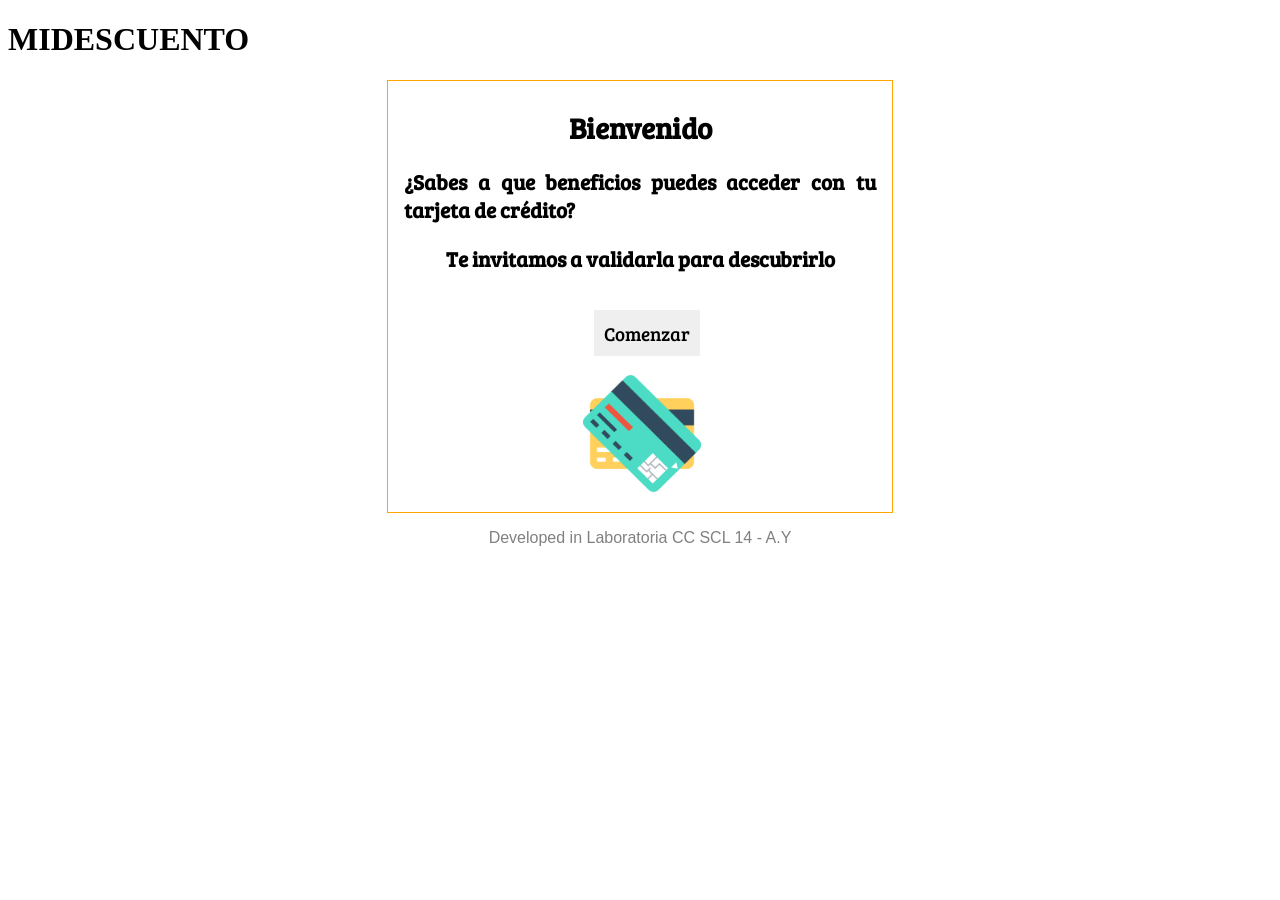
<file: src/index.html>
<!DOCTYPE html>
<html>
  <head>
    <meta charset="UTF-8">
    <meta name="viewport" content="width=device-width, user-scalable=no, initial-scale=1.0">
    <title>Tarjeta de crédito válida</title>
    <link rel="stylesheet" href="style.css" />
</head>
<body>
    <header>
      <!--Nombre de la aplicacion web, que aparecera en todas las ventanas-->
      <h1>MIDESCUENTO</h1>
  </header>
  <main>
      <!--Definiremos una primera seccion del html la cual sera la pantalla de bienvenida o inicio de la app-->
      <section id="principal">
          <h2>Bienvenido</h2>
          <h3>¿Sabes a que beneficios puedes acceder con tu tarjeta de crédito?</h3>
          <h3 class="center">Te invitamos a validarla para descubrirlo</h3>
          <!--Agregamos un boton para comenzar, al cual le asociaremos el evento de pasar a la siguiente seccion 
              mediante addEventListener en JS-->
          <button id="go" type="button">Comenzar</button><br><br>
          <img src="img/creditcard.png" alt="credit card" class="imgcard">
      </section> 
      <!--Definiremos una segunda seccion la cual contendra un formulario para introducir el nro de la tarjeta-->
      <section id="inputCreditCard" style="display:none;">
          <form id="data" autocomplete="off">
              <!--Input para nombre de usuario que utilice la app-->
              <label for="name" class="label">Tu nombre:</label><br>
              <input type="text" id="userName" placeholder="Escribe tu nombre" required/>
              <p id="empty1" class="text2"></p>
              <!--Input para el nro de la tarjeta a validar-->
              <label for="number" class="label">Nro de tu tarjeta:</label><br>
              <input type="number" id="creditCard" placeholder="Nro de tarjeta a validar" required/>
              <p id="empty2" class="text2"></p>
            <!--Boton para validar la tarjeta de credito-->
            <button id="validation" type="button">Validar</button>
          </form>  
      </section>
      <!--Definimos una tercera seccion la cual contiene los resultados de la tarjeta-->
      <section id="valid" style="display: none;">
          <!-- Este h2 mostrara el mensaje-->
          <h2 id="messageValid"></h2>
          <div id="imageCheck"></div>
          <!-- Este h3 mostrara un segundo mensaje-->
          <h3 id="message" class="center"></h3>
          <!-- Este h3 mostrara el maskify del nro de tarjeta-->
<<<<<<< HEAD
          <h3 id=cardNumberAfter class="center"></h3>
=======
          <h3 id="cardNumberAfter" class="center"></h3>
>>>>>>> a25060d3c8f58c1d2d4ae6fe43f63658c4582327
          <!-- Este div mostrara hipervinculos de descuentos si la tarjeta es valida-->
          <div id="benefits"></div>
          <!-- Boton para regresar a la pantalla principal-->
          <button id="return" type="button">Volver</button>
      </section>
  </main>
  <footer>Developed in Laboratoria CC SCL 14 - A.Y</footer>
    <script src="index.js" type="module"></script>
  </body>
</html>
</file>
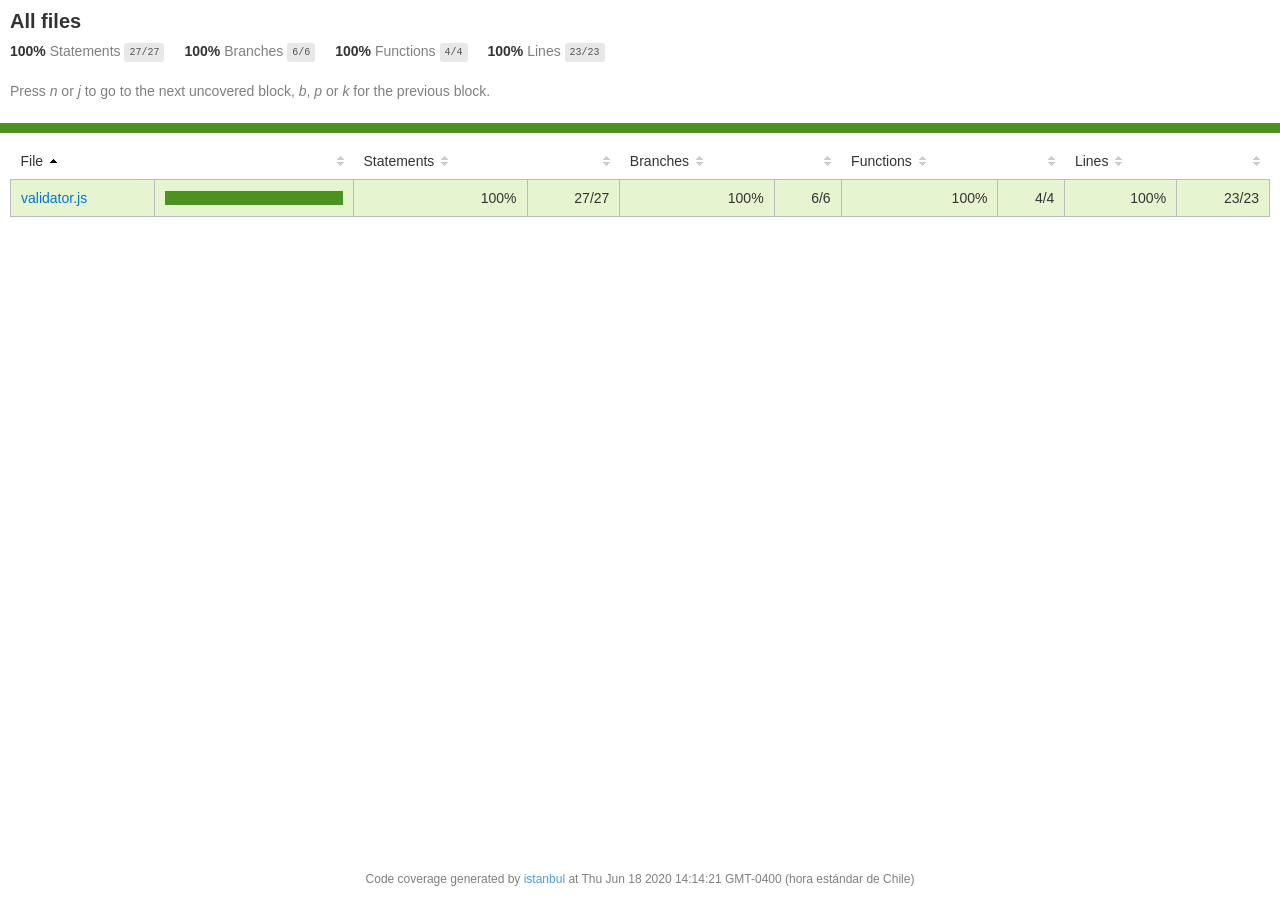
<file: coverage/lcov-report/index.html>
<!doctype html>
<html lang="en">

<head>
    <title>Code coverage report for All files</title>
    <meta charset="utf-8" />
    <link rel="stylesheet" href="prettify.css" />
    <link rel="stylesheet" href="base.css" />
    <meta name="viewport" content="width=device-width, initial-scale=1">
    <style type='text/css'>
        .coverage-summary .sorter {
            background-image: url(sort-arrow-sprite.png);
        }
    </style>
</head>
    
<body>
<div class='wrapper'>
    <div class='pad1'>
        <h1>All files</h1>
        <div class='clearfix'>
            
            <div class='fl pad1y space-right2'>
                <span class="strong">100% </span>
                <span class="quiet">Statements</span>
                <span class='fraction'>27/27</span>
            </div>
        
            
            <div class='fl pad1y space-right2'>
                <span class="strong">100% </span>
                <span class="quiet">Branches</span>
                <span class='fraction'>6/6</span>
            </div>
        
            
            <div class='fl pad1y space-right2'>
                <span class="strong">100% </span>
                <span class="quiet">Functions</span>
                <span class='fraction'>4/4</span>
            </div>
        
            
            <div class='fl pad1y space-right2'>
                <span class="strong">100% </span>
                <span class="quiet">Lines</span>
                <span class='fraction'>23/23</span>
            </div>
        
            
        </div>
        <p class="quiet">
            Press <em>n</em> or <em>j</em> to go to the next uncovered block, <em>b</em>, <em>p</em> or <em>k</em> for the previous block.
        </p>
    </div>
    <div class='status-line high'></div>
    <div class="pad1">
<table class="coverage-summary">
<thead>
<tr>
   <th data-col="file" data-fmt="html" data-html="true" class="file">File</th>
   <th data-col="pic" data-type="number" data-fmt="html" data-html="true" class="pic"></th>
   <th data-col="statements" data-type="number" data-fmt="pct" class="pct">Statements</th>
   <th data-col="statements_raw" data-type="number" data-fmt="html" class="abs"></th>
   <th data-col="branches" data-type="number" data-fmt="pct" class="pct">Branches</th>
   <th data-col="branches_raw" data-type="number" data-fmt="html" class="abs"></th>
   <th data-col="functions" data-type="number" data-fmt="pct" class="pct">Functions</th>
   <th data-col="functions_raw" data-type="number" data-fmt="html" class="abs"></th>
   <th data-col="lines" data-type="number" data-fmt="pct" class="pct">Lines</th>
   <th data-col="lines_raw" data-type="number" data-fmt="html" class="abs"></th>
</tr>
</thead>
<tbody><tr>
	<td class="file high" data-value="validator.js"><a href="validator.js.html">validator.js</a></td>
	<td data-value="100" class="pic high">
	<div class="chart"><div class="cover-fill cover-full" style="width: 100%"></div><div class="cover-empty" style="width: 0%"></div></div>
	</td>
	<td data-value="100" class="pct high">100%</td>
	<td data-value="27" class="abs high">27/27</td>
	<td data-value="100" class="pct high">100%</td>
	<td data-value="6" class="abs high">6/6</td>
	<td data-value="100" class="pct high">100%</td>
	<td data-value="4" class="abs high">4/4</td>
	<td data-value="100" class="pct high">100%</td>
	<td data-value="23" class="abs high">23/23</td>
	</tr>

</tbody>
</table>
</div>
                <div class='push'></div><!-- for sticky footer -->
            </div><!-- /wrapper -->
            <div class='footer quiet pad2 space-top1 center small'>
                Code coverage generated by
                <a href="https://istanbul.js.org/" target="_blank">istanbul</a>
                at Thu Jun 18 2020 14:14:21 GMT-0400 (hora estándar de Chile)
            </div>
        </div>
        <script src="prettify.js"></script>
        <script>
            window.onload = function () {
                prettyPrint();
            };
        </script>
        <script src="sorter.js"></script>
        <script src="block-navigation.js"></script>
    </body>
</html>
</file>
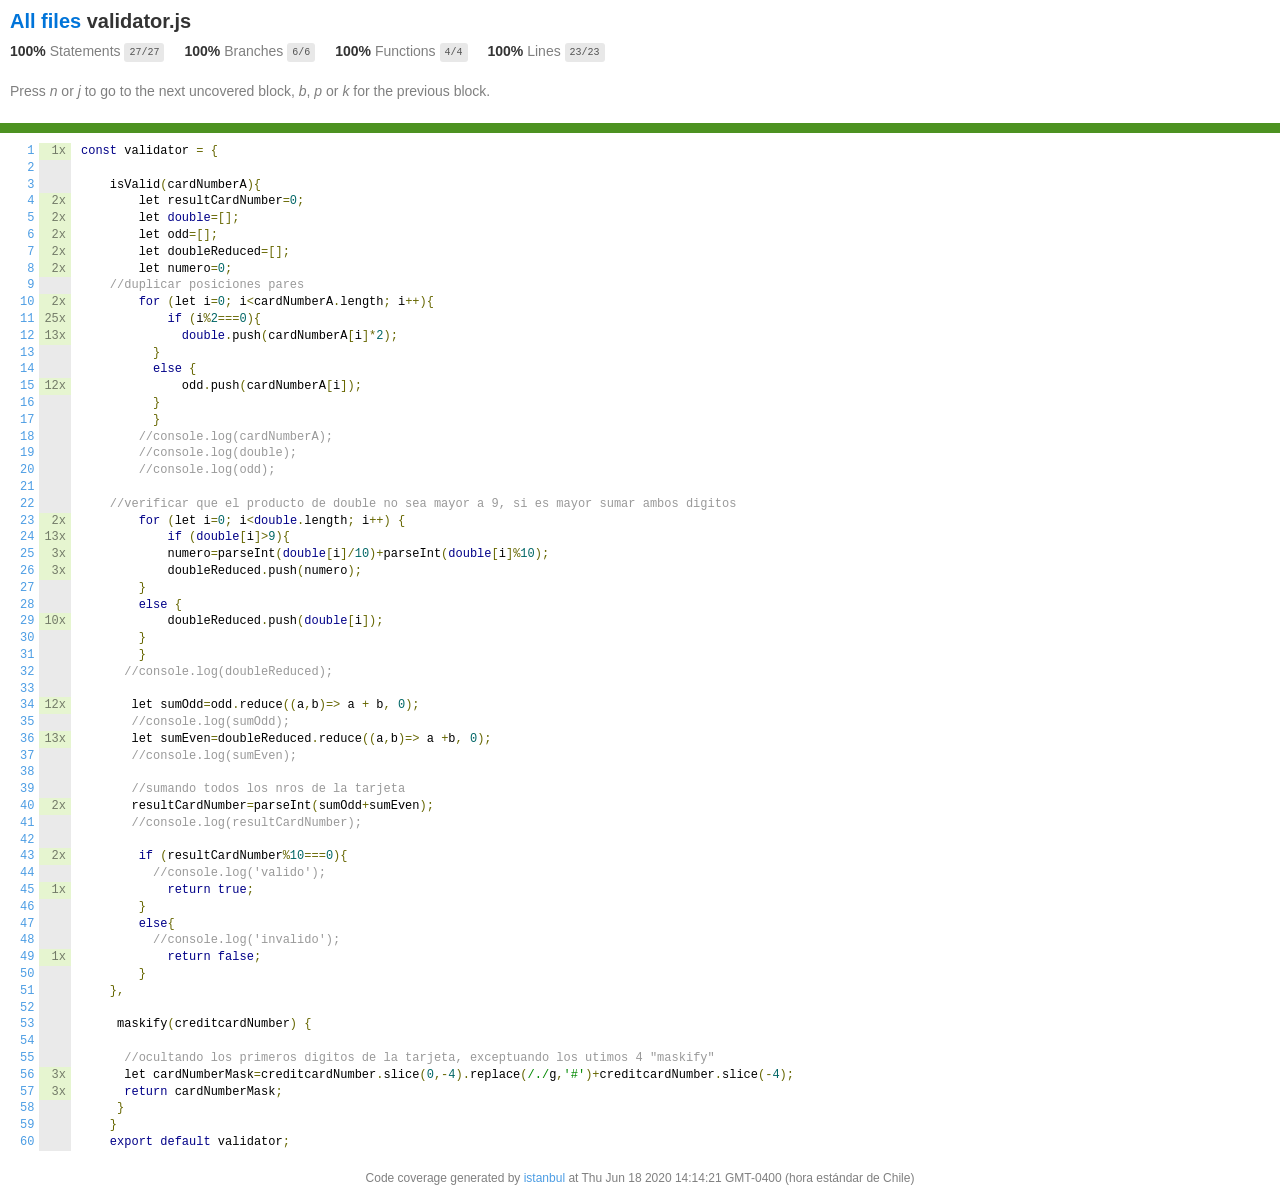
<file: coverage/lcov-report/validator.js.html>
<!doctype html>
<html lang="en">

<head>
    <title>Code coverage report for validator.js</title>
    <meta charset="utf-8" />
    <link rel="stylesheet" href="prettify.css" />
    <link rel="stylesheet" href="base.css" />
    <meta name="viewport" content="width=device-width, initial-scale=1">
    <style type='text/css'>
        .coverage-summary .sorter {
            background-image: url(sort-arrow-sprite.png);
        }
    </style>
</head>
    
<body>
<div class='wrapper'>
    <div class='pad1'>
        <h1><a href="index.html">All files</a> validator.js</h1>
        <div class='clearfix'>
            
            <div class='fl pad1y space-right2'>
                <span class="strong">100% </span>
                <span class="quiet">Statements</span>
                <span class='fraction'>27/27</span>
            </div>
        
            
            <div class='fl pad1y space-right2'>
                <span class="strong">100% </span>
                <span class="quiet">Branches</span>
                <span class='fraction'>6/6</span>
            </div>
        
            
            <div class='fl pad1y space-right2'>
                <span class="strong">100% </span>
                <span class="quiet">Functions</span>
                <span class='fraction'>4/4</span>
            </div>
        
            
            <div class='fl pad1y space-right2'>
                <span class="strong">100% </span>
                <span class="quiet">Lines</span>
                <span class='fraction'>23/23</span>
            </div>
        
            
        </div>
        <p class="quiet">
            Press <em>n</em> or <em>j</em> to go to the next uncovered block, <em>b</em>, <em>p</em> or <em>k</em> for the previous block.
        </p>
    </div>
    <div class='status-line high'></div>
    <pre><table class="coverage">
<tr><td class="line-count quiet"><a name='L1'></a><a href='#L1'>1</a>
<a name='L2'></a><a href='#L2'>2</a>
<a name='L3'></a><a href='#L3'>3</a>
<a name='L4'></a><a href='#L4'>4</a>
<a name='L5'></a><a href='#L5'>5</a>
<a name='L6'></a><a href='#L6'>6</a>
<a name='L7'></a><a href='#L7'>7</a>
<a name='L8'></a><a href='#L8'>8</a>
<a name='L9'></a><a href='#L9'>9</a>
<a name='L10'></a><a href='#L10'>10</a>
<a name='L11'></a><a href='#L11'>11</a>
<a name='L12'></a><a href='#L12'>12</a>
<a name='L13'></a><a href='#L13'>13</a>
<a name='L14'></a><a href='#L14'>14</a>
<a name='L15'></a><a href='#L15'>15</a>
<a name='L16'></a><a href='#L16'>16</a>
<a name='L17'></a><a href='#L17'>17</a>
<a name='L18'></a><a href='#L18'>18</a>
<a name='L19'></a><a href='#L19'>19</a>
<a name='L20'></a><a href='#L20'>20</a>
<a name='L21'></a><a href='#L21'>21</a>
<a name='L22'></a><a href='#L22'>22</a>
<a name='L23'></a><a href='#L23'>23</a>
<a name='L24'></a><a href='#L24'>24</a>
<a name='L25'></a><a href='#L25'>25</a>
<a name='L26'></a><a href='#L26'>26</a>
<a name='L27'></a><a href='#L27'>27</a>
<a name='L28'></a><a href='#L28'>28</a>
<a name='L29'></a><a href='#L29'>29</a>
<a name='L30'></a><a href='#L30'>30</a>
<a name='L31'></a><a href='#L31'>31</a>
<a name='L32'></a><a href='#L32'>32</a>
<a name='L33'></a><a href='#L33'>33</a>
<a name='L34'></a><a href='#L34'>34</a>
<a name='L35'></a><a href='#L35'>35</a>
<a name='L36'></a><a href='#L36'>36</a>
<a name='L37'></a><a href='#L37'>37</a>
<a name='L38'></a><a href='#L38'>38</a>
<a name='L39'></a><a href='#L39'>39</a>
<a name='L40'></a><a href='#L40'>40</a>
<a name='L41'></a><a href='#L41'>41</a>
<a name='L42'></a><a href='#L42'>42</a>
<a name='L43'></a><a href='#L43'>43</a>
<a name='L44'></a><a href='#L44'>44</a>
<a name='L45'></a><a href='#L45'>45</a>
<a name='L46'></a><a href='#L46'>46</a>
<a name='L47'></a><a href='#L47'>47</a>
<a name='L48'></a><a href='#L48'>48</a>
<a name='L49'></a><a href='#L49'>49</a>
<a name='L50'></a><a href='#L50'>50</a>
<a name='L51'></a><a href='#L51'>51</a>
<a name='L52'></a><a href='#L52'>52</a>
<a name='L53'></a><a href='#L53'>53</a>
<a name='L54'></a><a href='#L54'>54</a>
<a name='L55'></a><a href='#L55'>55</a>
<a name='L56'></a><a href='#L56'>56</a>
<a name='L57'></a><a href='#L57'>57</a>
<a name='L58'></a><a href='#L58'>58</a>
<a name='L59'></a><a href='#L59'>59</a>
<a name='L60'></a><a href='#L60'>60</a></td><td class="line-coverage quiet"><span class="cline-any cline-yes">1x</span>
<span class="cline-any cline-neutral">&nbsp;</span>
<span class="cline-any cline-neutral">&nbsp;</span>
<span class="cline-any cline-yes">2x</span>
<span class="cline-any cline-yes">2x</span>
<span class="cline-any cline-yes">2x</span>
<span class="cline-any cline-yes">2x</span>
<span class="cline-any cline-yes">2x</span>
<span class="cline-any cline-neutral">&nbsp;</span>
<span class="cline-any cline-yes">2x</span>
<span class="cline-any cline-yes">25x</span>
<span class="cline-any cline-yes">13x</span>
<span class="cline-any cline-neutral">&nbsp;</span>
<span class="cline-any cline-neutral">&nbsp;</span>
<span class="cline-any cline-yes">12x</span>
<span class="cline-any cline-neutral">&nbsp;</span>
<span class="cline-any cline-neutral">&nbsp;</span>
<span class="cline-any cline-neutral">&nbsp;</span>
<span class="cline-any cline-neutral">&nbsp;</span>
<span class="cline-any cline-neutral">&nbsp;</span>
<span class="cline-any cline-neutral">&nbsp;</span>
<span class="cline-any cline-neutral">&nbsp;</span>
<span class="cline-any cline-yes">2x</span>
<span class="cline-any cline-yes">13x</span>
<span class="cline-any cline-yes">3x</span>
<span class="cline-any cline-yes">3x</span>
<span class="cline-any cline-neutral">&nbsp;</span>
<span class="cline-any cline-neutral">&nbsp;</span>
<span class="cline-any cline-yes">10x</span>
<span class="cline-any cline-neutral">&nbsp;</span>
<span class="cline-any cline-neutral">&nbsp;</span>
<span class="cline-any cline-neutral">&nbsp;</span>
<span class="cline-any cline-neutral">&nbsp;</span>
<span class="cline-any cline-yes">12x</span>
<span class="cline-any cline-neutral">&nbsp;</span>
<span class="cline-any cline-yes">13x</span>
<span class="cline-any cline-neutral">&nbsp;</span>
<span class="cline-any cline-neutral">&nbsp;</span>
<span class="cline-any cline-neutral">&nbsp;</span>
<span class="cline-any cline-yes">2x</span>
<span class="cline-any cline-neutral">&nbsp;</span>
<span class="cline-any cline-neutral">&nbsp;</span>
<span class="cline-any cline-yes">2x</span>
<span class="cline-any cline-neutral">&nbsp;</span>
<span class="cline-any cline-yes">1x</span>
<span class="cline-any cline-neutral">&nbsp;</span>
<span class="cline-any cline-neutral">&nbsp;</span>
<span class="cline-any cline-neutral">&nbsp;</span>
<span class="cline-any cline-yes">1x</span>
<span class="cline-any cline-neutral">&nbsp;</span>
<span class="cline-any cline-neutral">&nbsp;</span>
<span class="cline-any cline-neutral">&nbsp;</span>
<span class="cline-any cline-neutral">&nbsp;</span>
<span class="cline-any cline-neutral">&nbsp;</span>
<span class="cline-any cline-neutral">&nbsp;</span>
<span class="cline-any cline-yes">3x</span>
<span class="cline-any cline-yes">3x</span>
<span class="cline-any cline-neutral">&nbsp;</span>
<span class="cline-any cline-neutral">&nbsp;</span>
<span class="cline-any cline-neutral">&nbsp;</span></td><td class="text"><pre class="prettyprint lang-js">const validator = {
  
    isValid(cardNumberA){
        let resultCardNumber=0;
        let double=[];
        let odd=[];
        let doubleReduced=[];
        let numero=0;
    //duplicar posiciones pares
        for (let i=0; i&lt;cardNumberA.length; i++){
            if (i%2===0){
              double.push(cardNumberA[i]*2);
          }
          else {
              odd.push(cardNumberA[i]);
          }
          }
        //console.log(cardNumberA);
        //console.log(double);
        //console.log(odd);
&nbsp;
    //verificar que el producto de double no sea mayor a 9, si es mayor sumar ambos digitos
        for (let i=0; i&lt;double.length; i++) {
            if (double[i]&gt;9){
            numero=parseInt(double[i]/10)+parseInt(double[i]%10);
            doubleReduced.push(numero);
        }
        else {
            doubleReduced.push(double[i]);
        }
        }
      //console.log(doubleReduced);
&nbsp;
       let sumOdd=odd.reduce((a,b)=&gt; a + b, 0);
       //console.log(sumOdd);
       let sumEven=doubleReduced.reduce((a,b)=&gt; a +b, 0);
       //console.log(sumEven);
&nbsp;
       //sumando todos los nros de la tarjeta
       resultCardNumber=parseInt(sumOdd+sumEven);
       //console.log(resultCardNumber);
&nbsp;
        if (resultCardNumber%10===0){
          //console.log('valido');
            return true;
        }
        else{
          //console.log('invalido');
            return false;
        }
    },
  
     maskify(creditcardNumber) {
  
      //ocultando los primeros digitos de la tarjeta, exceptuando los utimos 4 "maskify"
      let cardNumberMask=creditcardNumber.slice(0,-4).replace(/./g,'#')+creditcardNumber.slice(-4);
      return cardNumberMask;
     }
    }
    export default validator;</pre></td></tr></table></pre>

                <div class='push'></div><!-- for sticky footer -->
            </div><!-- /wrapper -->
            <div class='footer quiet pad2 space-top1 center small'>
                Code coverage generated by
                <a href="https://istanbul.js.org/" target="_blank">istanbul</a>
                at Thu Jun 18 2020 14:14:21 GMT-0400 (hora estándar de Chile)
            </div>
        </div>
        <script src="prettify.js"></script>
        <script>
            window.onload = function () {
                prettyPrint();
            };
        </script>
        <script src="sorter.js"></script>
        <script src="block-navigation.js"></script>
    </body>
</html>
</file>
<file: src/style.css>
@import url('https://fonts.googleapis.com/css2?family=Atma:wght@700&family=Bree+Serif&display=swap');

body {
<<<<<<< HEAD
<<<<<<< HEAD
    background-color: papayawhip;
}
=======
    background-color: #faf6ed;
    background-image: url("img/arriba.png");
    background-size:auto;
    width: auto;
    height: auto;
=======
    background-color: papayawhip;
>>>>>>> 88f8aa9... Making InitialPomChanges match develop
}
<<<<<<< HEAD

>>>>>>> a25060d3c8f58c1d2d4ae6fe43f63658c4582327
=======
/* Encabezado, en header*/
>>>>>>> cf1f09fd9676be566a4a40c56403c6b413eb5429
h1 {
    font-size: 3em;
    font-family:'Atma';
    text-align: center;
<<<<<<< HEAD
<<<<<<< HEAD
    color: orangered;
=======
    color: black;
>>>>>>> a25060d3c8f58c1d2d4ae6fe43f63658c4582327
=======
    color: orangered;
>>>>>>> 88f8aa9... Making InitialPomChanges match develop
    margin: 0;
}
/* Textos principales*/
h2 {
    text-align: center;
    font-family: 'Bree Serif';
    font-size: 1.8rem;
    margin: .4em;
}
h3 {
    text-align: justify;
    font-family: 'Bree Serif';
    font-size: 1.3rem;
}
/* Secciones, caja contenedora */
section {
    margin: 0 auto;
    width: 40%;
    padding: 1em;
    position: relative;
<<<<<<< HEAD
<<<<<<< HEAD
    background-color: lemonchiffon;
    border: 1px solid orange;
=======
    background-color: lavenderblush;
    border: 1px solid #edb194;
>>>>>>> a25060d3c8f58c1d2d4ae6fe43f63658c4582327
=======
    background-color: lemonchiffon;
    border: 1px solid orange;
>>>>>>> 88f8aa9... Making InitialPomChanges match develop
    border-radius: 1em;
    box-sizing: border-box;
}
/* Botones */
button {
<<<<<<< HEAD
<<<<<<< HEAD
=======
>>>>>>> 88f8aa9... Making InitialPomChanges match develop
    background: orange;
	border: none;
=======
    background:#edb194;
	border: solid 1px white;
>>>>>>> a25060d3c8f58c1d2d4ae6fe43f63658c4582327
	border-radius: 5px;
	padding: 10px;
	color: black;
	font-size: 1.2rem;
    margin-top: 15px;
    margin-left: 40%;
    font-family: "Bree Serif";
}
/* Pie de pagina*/
footer {
    text-align: center;
    color: gray;
    margin-top: 1em;
    font-family: Arial;
    clear: both;
}
/* cajas de input*/
input {
<<<<<<< HEAD
<<<<<<< HEAD
    margin: auto;
    border: 1px solid orangered;
=======
    margin-top: .7em;
    border-top: white;
    border-left: white;
    border-right: white;
    border-bottom: 1px solid #edb194;
>>>>>>> a25060d3c8f58c1d2d4ae6fe43f63658c4582327
=======
    margin: auto;
    border: 1px solid orangered;
>>>>>>> 88f8aa9... Making InitialPomChanges match develop
    border-radius: 5px;
    box-sizing: content-box;
    text-align: center;
    padding: .4em;
    margin-left: 30%;
}

/* Clases */

.center {
    text-align: center;
}
.text {
    text-align: center;
    color: black;
    text-decoration: none;
    font-weight: 700;
    font-size: 1rem;
    margin: auto;
}
.hyperlink{
    background-color: peachpuff;
<<<<<<< HEAD
<<<<<<< HEAD
    border-bottom: orangered solid 1px;
=======
    border-bottom: #edb194 solid 1px;
>>>>>>> a25060d3c8f58c1d2d4ae6fe43f63658c4582327
=======
    border-bottom: orangered solid 1px;
>>>>>>> 88f8aa9... Making InitialPomChanges match develop
    border-radius: 0.5em;
    margin: auto;
    height: 1.3em;
    width: 16em;
    text-align: center;
    box-sizing: content-box;
}
.label{
    font-family: "Bree Serif";
    font-size: 1rem;
    text-align: center;
    margin-left: 30%;
}
.text2 {
    font-family: "Bree Serif";
    font-size: 1rem;
<<<<<<< HEAD
<<<<<<< HEAD
    color: orangered;
=======
    color: rgb(245, 104, 53);
>>>>>>> a25060d3c8f58c1d2d4ae6fe43f63658c4582327
=======
    color: orangered;
>>>>>>> 88f8aa9... Making InitialPomChanges match develop
    margin-left: 25%;
}
.imgcard{
    height: auto;
    width: 25%;
    margin-left: 38%;

}
.imgcheck{
    height: auto;
    width: 10%;
    margin-left: 45%;
    margin-top: 0;
    margin-bottom: 0;
}

/* mobile portrait */
@media only screen and (min-width: 320px) and (max-width: 479px) {

/* Encabezado, en header*/
h1 {
    font-size: 2.8em;
    font-family:'Atma';
    text-align: center;
    color: black;
    margin: 0;
    height: 80%;
    
}
/* Textos principales*/
h2 {
    text-align: center;
    font-family: 'Bree Serif';
    font-size: 1.9rem;
    margin: .4em;
    margin-top: 0em;
    margin-bottom: .2em;
}
h3 {
    text-align: justify;
    font-family: 'Bree Serif';
    font-size: 1.4rem;
    margin-top: 0em;
    margin-bottom: .3em;
}
/* Secciones, caja contenedora */
section {
    margin: 0;
    width: 100%;
    height: auto;
    padding: .7em;
    position: auto;
    background-color: lavenderblush;
    border: 1px solid #edb194;
    border-radius: 1em;
    box-sizing: border-box;
}
/* Botones */
button {
    background:#edb194;
	border: solid 1px white;
	border-radius: 5px;
	padding: 5px;
	color: black;
	font-size: 1.7em;
    font-family: "Bree Serif";
    width: 100%;
    margin-left: auto;
    margin-top: 0;
}
/* Pie de pagina*/
footer {
    text-align: center;
    color: gray;
    margin-top: 1em;
    font-family: Arial;
    clear: both;
}
/* etiqueta label */
.label{
    font-family: "Bree Serif";
    font-size: 1.5em;
    text-align: center;
    margin-left: auto;
}
/* cajas de input*/
input {
    margin-top: .7em;
    border-top: white;
    border-left: white;
    border-right: white;
    border-bottom: 1px solid #edb194;
    border-radius: 5px;
    box-sizing: content-box;
    text-align: center;
    height: 30px;
    width: 90%;
    font-size: 1.2em;
    margin-left: 0;
    
}
.text2 {
    font-family: "Bree Serif";
    font-size: 1.2em;
    color: rgb(245, 104, 53);
    margin-left: 10%
}
.hyperlink{
    background-color: peachpuff;
    border-bottom: #edb194 solid 1px;
    border-radius: .5em;
    margin-left: 0;
    margin-top: .5em;
    margin-bottom: .4em;
    width: 100%;
    height: 2em;
    text-align: center;
    padding-top: .8em;
    box-sizing: content-box;
}
}
/* mobile landscape */
@media only screen and (min-width:480px) and (max-width:599px){
/* Encabezado, en header*/
h1 {
    font-size: 3em;
    font-family:'Atma';
    text-align: center;
    color: black;
    margin: 0;
    height: 90%;
    
}
/* Textos principales*/
h2 {
    text-align: center;
    font-family: 'Bree Serif';
    font-size: 2rem;
    margin: .4em;
    margin-bottom: 0;
}
h3 {
    text-align: justify;
    font-family: 'Bree Serif';
    font-size: 1.5rem;
    margin-top: 0;
}
/* Secciones, caja contenedora */
section {
    margin: 0;
    width: 100%;
    padding: .7em;
    position: relative;
    background-color: lavenderblush;
    border: 1px solid #edb194;
    border-radius: 1em;
    box-sizing: border-box;
}
/* Botones */
button {
    background:#edb194;
	border: solid 1px white;
	border-radius: 5px;
	padding: 5px;
	color: black;
	font-size: 1.7em;
    font-family: "Bree Serif";
    width: 100%;
    margin-left: auto;
    margin-top: 0;
}
/* Pie de pagina*/
footer {
    text-align: center;
    color: gray;
    margin-top: 1em;
    font-family: Arial;
    clear: both;
}
/* etiqueta label */
.label{
    font-family: "Bree Serif";
    font-size: 1.5em;
    text-align: center;
    margin-left: auto;
}
/* cajas de input*/
input {
    margin-top: .7em;
    border-top: white;
    border-left: white;
    border-right: white;
    border-bottom: 1px solid #edb194;
    border-radius: 5px;
    box-sizing: content-box;
    text-align: center;
    height: 30px;
    width: 90%;
    font-size: 1.2em;
    margin-left: 0;  
}
.text2 {
    font-family: "Bree Serif";
    font-size: 1.2em;
    color: rgb(245, 104, 53);
    margin-left: 10%
}
.hyperlink{
    background-color: peachpuff;
    border-bottom: #edb194 solid 1px;
    border-radius: 0.5em;
    margin-left: 0;
    margin-top: .3em;
    margin-bottom: 0.4em;
    width: 95%;
    height: 2em;
    text-align: center;
    padding-top: .5em;
    box-sizing: content-box;
}
.imgcard{
    display: none;
}
.imgcheck{
    height: auto;
    width: 10%;
    margin-left: 45%;
    margin-top: 0;
    margin-bottom: 0;
<<<<<<< HEAD
<<<<<<< HEAD
}
=======
}
>>>>>>> a25060d3c8f58c1d2d4ae6fe43f63658c4582327
=======
}
<<<<<<< HEAD
>>>>>>> 88f8aa9... Making InitialPomChanges match develop
=======
}

/* small tablet-portrait */
@media only screen and (min-width:600px) and (max-width:799px){
/* Encabezado, en header*/
h1 {
    font-size: 2.3em;
    font-family:'Atma';
    text-align: center;
    color: black;
    margin: 0;
    max-height: 100%;
    
}
/* Textos principales*/
h2 {
    text-align: center;
    font-family: 'Bree Serif';
    font-size: 1.7rem;
    margin: .4em;
    margin-bottom: 0em;
    margin-top: 0em;
}
h3 {
    text-align: center;
    font-family: 'Bree Serif';
    font-size: 1.1em;
    margin-top: .3em;
    margin-bottom: .3em;
}
/* Secciones, caja contenedora */
section {
    margin: 0;
    width: 100%;
    padding: .7em;
    position: relative;
    background-color: lavenderblush;
    border: 1px solid #edb194;
    border-radius: 1em;
    box-sizing: border-box;
}
/* Botones */
button {
    background:#edb194;
	border: solid 1px white;
	border-radius: 5px;
	padding: 0;
	color: black;
	font-size: 1.5em;
    font-family: "Bree Serif";
    width: 100%;
    margin-left: auto;
    margin-top: 0em;
    margin-bottom: 0em;
}
/* Pie de pagina*/
footer {
    text-align: center;
    color: gray;
    margin-top: 1em;
    font-family: Arial;
    clear: both;
    margin-top:.3em;
    margin-bottom: .2em;
}
/* etiqueta label */
.label{
    font-family: "Bree Serif";
    font-size: 1.2em;
    text-align: center;
    margin-left: auto;
    margin-top: 0;
}
/* cajas de input*/
input {
    margin-top: .2em;
    border-top: white;
    border-left: white;
    border-right: white;
    border-bottom: 1px solid #edb194;
    border-radius: 5px;
    box-sizing: content-box;
    text-align: center;
    height: 1em;
    width: 97%;
    font-size: 1.2em;
    margin-left: 0;
    
}
.text2 {
    font-family: "Bree Serif";
    font-size: 1.2em;
    color: rgb(245, 104, 53);
    margin-left: 10%
}
.hyperlink{
    background-color: peachpuff;
    border-bottom: #edb194 solid .5px;
    border-radius: 0.5em;
    margin-top: .3em;
    margin-bottom: .4em;
    width: 100%;
    height: 1.5em;
    text-align: center;
    padding-top: .3em;
    box-sizing: content-box;
}
.imgcard{
    height: auto;
    width: 9%;
    margin-left: 45%;
    margin-top: 0em;
    margin-bottom: 0em;
}
.imgcheck{
    display: none;
}
.text2 {
    margin-top: .3em;
    margin-bottom: .3em;
    font-family: "Bree Serif";
    font-size: 1em;
    color: rgb(245, 104, 53);
    margin-left: 25%;
}
}
@media only screen and (min-width:800px) and (max-width:1024px){
/* Encabezado, en header*/
h1 {
    font-size: 2.3em;
    font-family:'Atma';
    text-align: center;
    color: black;
    margin: 0;
    max-height: 100%;
    
}
/* Textos principales*/
h2 {
    text-align: center;
    font-family: 'Bree Serif';
    font-size: 1.7rem;
    margin: .4em;
    margin-bottom: 0em;
    margin-top: 0em;
}
h3 {
    text-align: center;
    font-family: 'Bree Serif';
    font-size: 1.1em;
    margin-top: .3em;
    margin-bottom: .3em;
}
/* Secciones, caja contenedora */
section {
    margin: 0;
    width: 100%;
    padding: .7em;
    position: relative;
    background-color: lavenderblush;
    border: 1px solid #edb194;
    border-radius: 1em;
    box-sizing: border-box;
}
/* Botones */
button {
    background:#edb194;
	border: solid 1px white;
	border-radius: 5px;
	padding: 0;
	color: black;
	font-size: 1.5em;
    font-family: "Bree Serif";
    width: 100%;
    margin-left: auto;
    margin-top: 0em;
    margin-bottom: 0em;
}
/* Pie de pagina*/
footer {
    text-align: center;
    color: gray;
    margin-top: 1em;
    font-family: Arial;
    clear: both;
    margin-top:.3em;
    margin-bottom: .2em;
}
/* etiqueta label */
.label{
    font-family: "Bree Serif";
    font-size: 1.2em;
    text-align: center;
    margin-left: auto;
    margin-top: 0;
}
/* cajas de input*/
input {
    margin-top: .2em;
    border-top: white;
    border-left: white;
    border-right: white;
    border-bottom: 1px solid #edb194;
    border-radius: 5px;
    box-sizing: content-box;
    text-align: center;
    height: 1em;
    width: 97%;
    font-size: 1.2em;
    margin-left: 0;
    
}
.text2 {
    font-family: "Bree Serif";
    font-size: 1.2em;
    color: rgb(245, 104, 53);
    margin-left: 10%
}
.hyperlink{
    background-color: peachpuff;
    border-bottom: #edb194 solid .5px;
    border-radius: 0.5em;
    margin-top: .3em;
    margin-bottom: .4em;
    width: 100%;
    height: 1.5em;
    text-align: center;
    padding-top: .3em;
    box-sizing: content-box;
}
.imgcard{
    height: auto;
    width: 9%;
    margin-left: 45%;
    margin-top: 0em;
    margin-bottom: 0em;
}
.imgcheck{
    display: none;
}
.text2 {
    margin-top: .3em;
    margin-bottom: .3em;
    font-family: "Bree Serif";
    font-size: 1em;
    color: rgb(245, 104, 53);
    margin-left: 25%;
}
}
>>>>>>> cf1f09fd9676be566a4a40c56403c6b413eb5429
</file>
<file: coverage/lcov-report/prettify.css>
.pln{color:#000}@media screen{.str{color:#080}.kwd{color:#008}.com{color:#800}.typ{color:#606}.lit{color:#066}.pun,.opn,.clo{color:#660}.tag{color:#008}.atn{color:#606}.atv{color:#080}.dec,.var{color:#606}.fun{color:red}}@media print,projection{.str{color:#060}.kwd{color:#006;font-weight:bold}.com{color:#600;font-style:italic}.typ{color:#404;font-weight:bold}.lit{color:#044}.pun,.opn,.clo{color:#440}.tag{color:#006;font-weight:bold}.atn{color:#404}.atv{color:#060}}pre.prettyprint{padding:2px;border:1px solid #888}ol.linenums{margin-top:0;margin-bottom:0}li.L0,li.L1,li.L2,li.L3,li.L5,li.L6,li.L7,li.L8{list-style-type:none}li.L1,li.L3,li.L5,li.L7,li.L9{background:#eee}
</file>
<file: coverage/lcov-report/base.css>
body, html {
  margin:0; padding: 0;
  height: 100%;
}
body {
    font-family: Helvetica Neue, Helvetica, Arial;
    font-size: 14px;
    color:#333;
}
.small { font-size: 12px; }
*, *:after, *:before {
  -webkit-box-sizing:border-box;
     -moz-box-sizing:border-box;
          box-sizing:border-box;
  }
h1 { font-size: 20px; margin: 0;}
h2 { font-size: 14px; }
pre {
    font: 12px/1.4 Consolas, "Liberation Mono", Menlo, Courier, monospace;
    margin: 0;
    padding: 0;
    -moz-tab-size: 2;
    -o-tab-size:  2;
    tab-size: 2;
}
a { color:#0074D9; text-decoration:none; }
a:hover { text-decoration:underline; }
.strong { font-weight: bold; }
.space-top1 { padding: 10px 0 0 0; }
.pad2y { padding: 20px 0; }
.pad1y { padding: 10px 0; }
.pad2x { padding: 0 20px; }
.pad2 { padding: 20px; }
.pad1 { padding: 10px; }
.space-left2 { padding-left:55px; }
.space-right2 { padding-right:20px; }
.center { text-align:center; }
.clearfix { display:block; }
.clearfix:after {
  content:'';
  display:block;
  height:0;
  clear:both;
  visibility:hidden;
  }
.fl { float: left; }
@media only screen and (max-width:640px) {
  .col3 { width:100%; max-width:100%; }
  .hide-mobile { display:none!important; }
}

.quiet {
  color: #7f7f7f;
  color: rgba(0,0,0,0.5);
}
.quiet a { opacity: 0.7; }

.fraction {
  font-family: Consolas, 'Liberation Mono', Menlo, Courier, monospace;
  font-size: 10px;
  color: #555;
  background: #E8E8E8;
  padding: 4px 5px;
  border-radius: 3px;
  vertical-align: middle;
}

div.path a:link, div.path a:visited { color: #333; }
table.coverage {
  border-collapse: collapse;
  margin: 10px 0 0 0;
  padding: 0;
}

table.coverage td {
  margin: 0;
  padding: 0;
  vertical-align: top;
}
table.coverage td.line-count {
    text-align: right;
    padding: 0 5px 0 20px;
}
table.coverage td.line-coverage {
    text-align: right;
    padding-right: 10px;
    min-width:20px;
}

table.coverage td span.cline-any {
    display: inline-block;
    padding: 0 5px;
    width: 100%;
}
.missing-if-branch {
    display: inline-block;
    margin-right: 5px;
    border-radius: 3px;
    position: relative;
    padding: 0 4px;
    background: #333;
    color: yellow;
}

.skip-if-branch {
    display: none;
    margin-right: 10px;
    position: relative;
    padding: 0 4px;
    background: #ccc;
    color: white;
}
.missing-if-branch .typ, .skip-if-branch .typ {
    color: inherit !important;
}
.coverage-summary {
  border-collapse: collapse;
  width: 100%;
}
.coverage-summary tr { border-bottom: 1px solid #bbb; }
.keyline-all { border: 1px solid #ddd; }
.coverage-summary td, .coverage-summary th { padding: 10px; }
.coverage-summary tbody { border: 1px solid #bbb; }
.coverage-summary td { border-right: 1px solid #bbb; }
.coverage-summary td:last-child { border-right: none; }
.coverage-summary th {
  text-align: left;
  font-weight: normal;
  white-space: nowrap;
}
.coverage-summary th.file { border-right: none !important; }
.coverage-summary th.pct { }
.coverage-summary th.pic,
.coverage-summary th.abs,
.coverage-summary td.pct,
.coverage-summary td.abs { text-align: right; }
.coverage-summary td.file { white-space: nowrap;  }
.coverage-summary td.pic { min-width: 120px !important;  }
.coverage-summary tfoot td { }

.coverage-summary .sorter {
    height: 10px;
    width: 7px;
    display: inline-block;
    margin-left: 0.5em;
    background: url(sort-arrow-sprite.png) no-repeat scroll 0 0 transparent;
}
.coverage-summary .sorted .sorter {
    background-position: 0 -20px;
}
.coverage-summary .sorted-desc .sorter {
    background-position: 0 -10px;
}
.status-line {  height: 10px; }
/* yellow */
.cbranch-no { background: yellow !important; color: #111; }
/* dark red */
.red.solid, .status-line.low, .low .cover-fill { background:#C21F39 }
.low .chart { border:1px solid #C21F39 }
.highlighted,
.highlighted .cstat-no, .highlighted .fstat-no, .highlighted .cbranch-no{
  background: #C21F39 !important;
}
/* medium red */
.cstat-no, .fstat-no, .cbranch-no, .cbranch-no { background:#F6C6CE }
/* light red */
.low, .cline-no { background:#FCE1E5 }
/* light green */
.high, .cline-yes { background:rgb(230,245,208) }
/* medium green */
.cstat-yes { background:rgb(161,215,106) }
/* dark green */
.status-line.high, .high .cover-fill { background:rgb(77,146,33) }
.high .chart { border:1px solid rgb(77,146,33) }
/* dark yellow (gold) */
.status-line.medium, .medium .cover-fill { background: #f9cd0b; }
.medium .chart { border:1px solid #f9cd0b; }
/* light yellow */
.medium { background: #fff4c2; }

.cstat-skip { background: #ddd; color: #111; }
.fstat-skip { background: #ddd; color: #111 !important; }
.cbranch-skip { background: #ddd !important; color: #111; }

span.cline-neutral { background: #eaeaea; }

.coverage-summary td.empty {
    opacity: .5;
    padding-top: 4px;
    padding-bottom: 4px;
    line-height: 1;
    color: #888;
}

.cover-fill, .cover-empty {
  display:inline-block;
  height: 12px;
}
.chart {
  line-height: 0;
}
.cover-empty {
    background: white;
}
.cover-full {
    border-right: none !important;
}
pre.prettyprint {
    border: none !important;
    padding: 0 !important;
    margin: 0 !important;
}
.com { color: #999 !important; }
.ignore-none { color: #999; font-weight: normal; }

.wrapper {
  min-height: 100%;
  height: auto !important;
  height: 100%;
  margin: 0 auto -48px;
}
.footer, .push {
  height: 48px;
}
</file>
